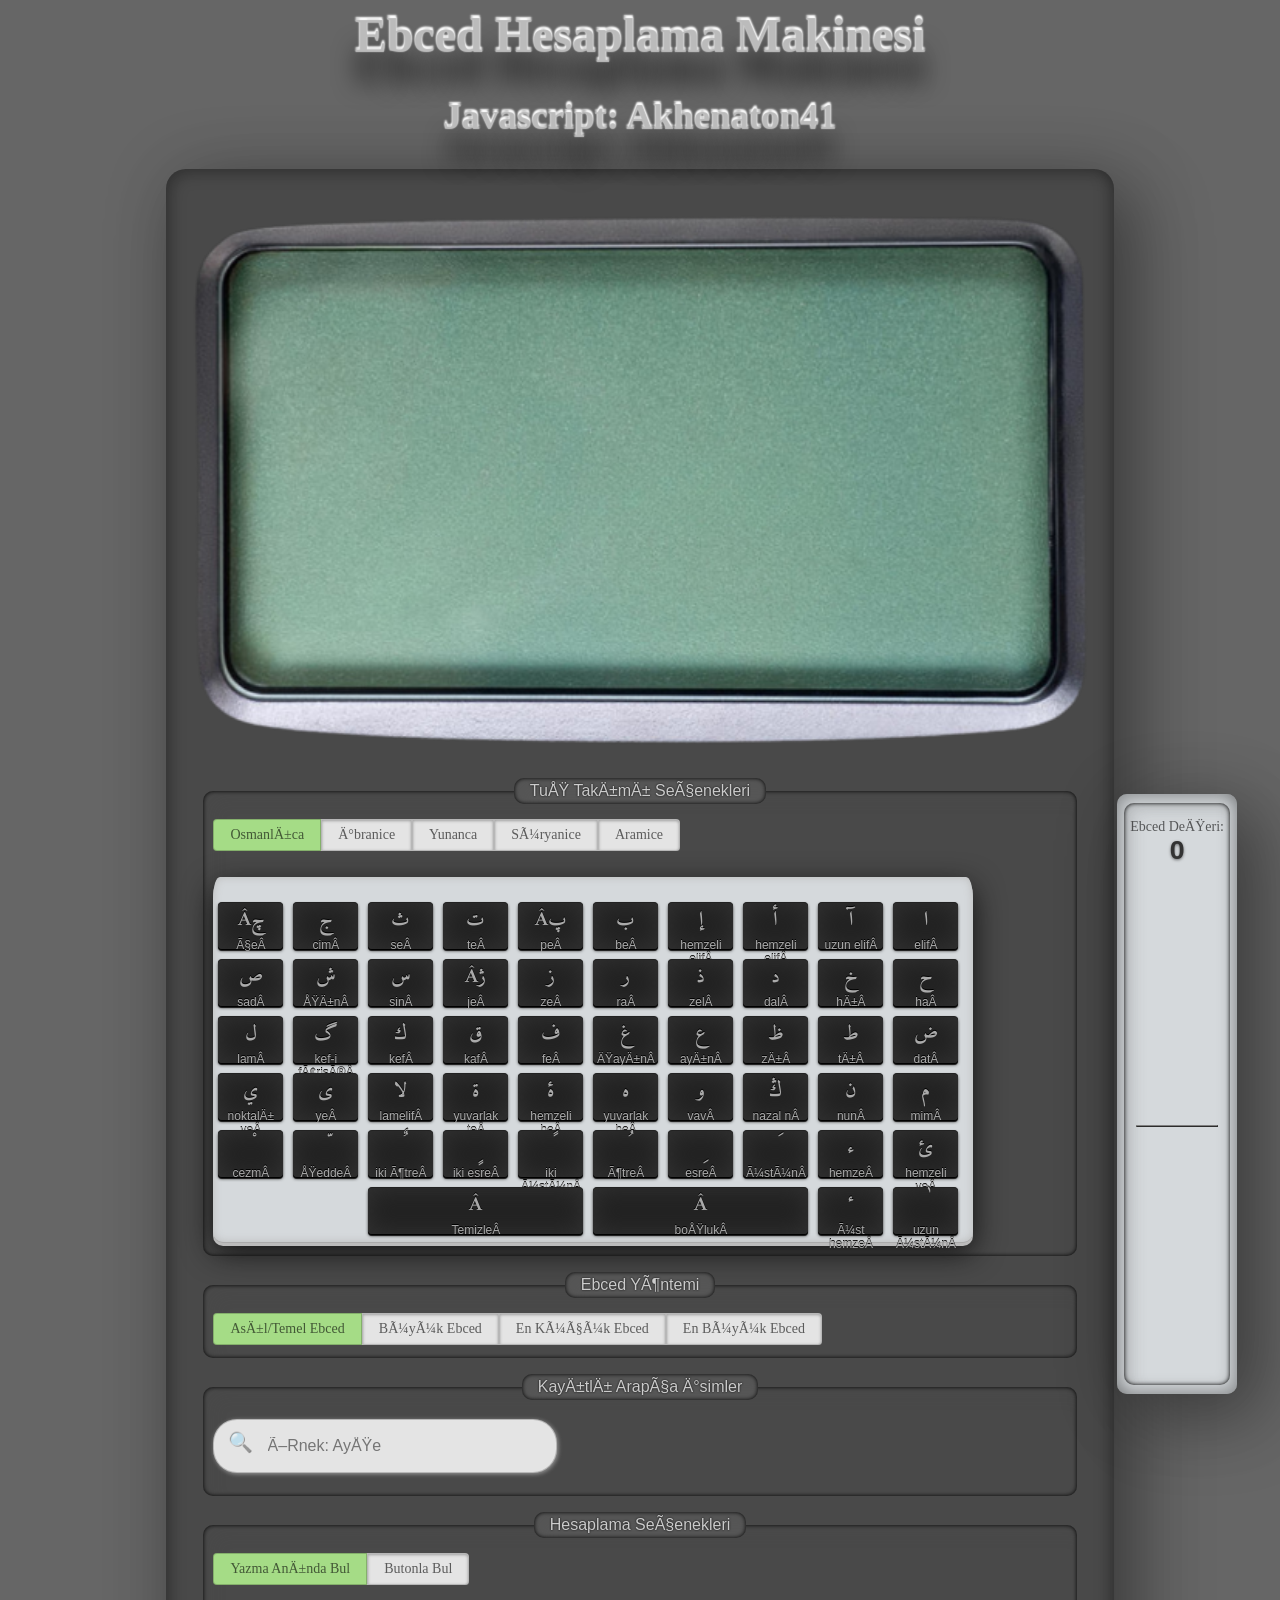
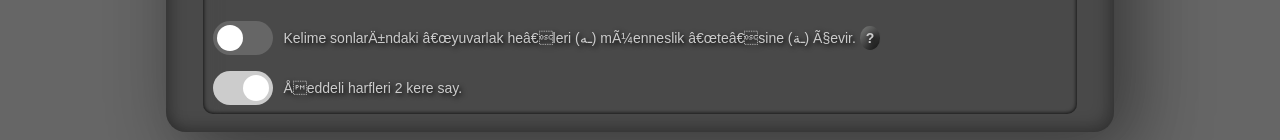
<file: index.htm>
<html><head>
<meta http-equiv="Content-Type" content="text/html; charset=windows-1254">
<title>Ebced Hesaplama Makinesi</title>
<link href="https://fonts.googleapis.com/css2?family=Amiri&Frank+Ruhl+Libre&family=Noto+Serif+Display&display=swap" rel="stylesheet">

<link rel="shortcut icon" href="images/calculator.png">
<link rel="stylesheet" href="css/ebced.css">

<script src="https://ajax.googleapis.com/ajax/libs/jquery/3.7.1/jquery.min.js"></script>

<script type="text/javascript" src="javascript/panel.js"></script>
<script type="text/javascript" src="javascript/isimler.js"></script>
<script type="text/javascript" src="javascript/ebced.js"></script>
<style>

b[data-tooltip]{
	color:#ccc;
	position: relative;
	text-decoration: none; 
	border-radius: 50%;
	padding:4px 6px;
	
background: #7d7e7d;
background: -moz-linear-gradient(-45deg, #7d7e7d 0%, #0e0e0e 100%);
background: -webkit-linear-gradient(-45deg, #7d7e7d 0%,#0e0e0e 100%);
background: linear-gradient(135deg, #7d7e7d 0%,#0e0e0e 100%);
filter: progid:DXImageTransform.Microsoft.gradient( startColorstr='#7d7e7d', endColorstr='#0e0e0e',GradientType=1 );	
	}
	
b[data-tooltip]:hover:after {
		overflow-y: auto;
		
		font-family: sans-serif;
		font-size: 14px;
		line-height:18px;
		text-shadow:none;
		
		color: #000;
        background: #f6f6f6;
        
        width: 200px;
        min-height: 160px;
        
        border-radius: 5px;
        bottom: 26px;
        padding: 15px;
        content: attr(data-tooltip);
        left: 20%;
        
        position: absolute;
        z-index: 98;
        
        	display: flex;
	align-items: center;
	justify-content: center;
        
		box-shadow: 0 30px 90px -20px rgba(0,0,0,0.3);        
		
		opacity:1.0;
		}



</style>


</head>

<body><center>

<h1 align="center">Ebced Hesaplama Makinesi</h1>
<h2>Javascript: Akhenaton41</h2>

	

<div id="calculator">

	<div id="Ekran">
		<img src="images/lcd.png" width="100%">
		<textarea name="screen" id="screen" autofocus></textarea>
		
		<fieldset>
			<legend>Tuş Takımı Seçenekleri</legend>
			
<div class="switch-field">
    <input type="radio" id="radio-one" name="switch-one" value="0" checked onclick="klavyeSec(this)">
    <label for="radio-one">Osmanlıca</label>
    
    <input type="radio" id="radio-two" name="switch-one" value="1" onclick="klavyeSec(this)">
    <label for="radio-two">İbranice</label>
    
    <input type="radio" id="radio-three" name="switch-one" value="2" onclick="klavyeSec(this)">
    <label for="radio-three">Yunanca</label>     
    
    <input type="radio" id="radio-four" name="switch-one" value="3" onclick="klavyeSec(this)">
    <label for="radio-four">Süryanice</label>

    <input type="radio" id="radio-five" name="switch-one" value="4" onclick="klavyeSec(this)">
    <label for="radio-five">Aramice</label>
</div>
			
			<div id="keyboard">
			</div>
			
			<div id="hesaplaButonu"><a  href="javascript:ebcedGetir()"><span></span><span></span><span></span><span></span>HESAPLA</a></div>
			
			<div id="aciklamaPaneli">
				<div class="aciklama-ic">
					<div><br>Ebced Değeri:<br><b id="ebcedAlani">-</b></div>
					
					<div id="aciklama-tablo"></div>
				</div>
			</div>
			
		</fieldset><br><br>
		
		<fieldset>
			<legend>Ebced Yöntemi</legend>
<div class="switch-field" style='margin-bottom:5px'>
    <input type="radio" id="R3" name="switch-3" value="0" checked="">
    <label for="R3">Asıl/Temel Ebced</label>
    
    <input type="radio" id="R4" name="switch-3" value="1">
    <label for="R4">Büyük Ebced</label>    
    
    <input type="radio" id="R5" name="switch-3" value="2">
    <label for="R5">En Küçük Ebced</label>    
    
    <input type="radio" id="R6" name="switch-3" value="3">
    <label for="R6">En Büyük Ebced</label>            
</div>			
		</fieldset><br><br>


		<fieldset>
			<legend>Kayıtlı Arapça İsimler</legend>
				
			<p>
				<div id="aramaKutusuAlani"><span>&#128269;</span> <input id="myInput" placeholder="Örnek: Ayşe" value="" onfocus=""></div>
				
				<div id="autocomplete"><div class="autocomplete"></div></div>
				</p>	
						
		</fieldset><br><br>

		
		<fieldset>
			<legend>Hesaplama Seçenekleri</legend>
				<div class="switch-field">
				<input type="radio" id="R1" name="switch-2" value="yes" onclick="butonDurumuDegistir()">
				<label for="R1">Yazma Anında Bul</label>
				<input type="radio" id="R2" name="switch-2" value="no" onclick="butonDurumuDegistir()">
				<label for="R2">Butonla Bul</label>			
				</div>
				
				<!-- Rounded switch -->
				<label class="switch"><input type="checkbox" id="C2"><span class="slider round"> </span></label><span class="switch-text">Kelime sonlarındaki “yuvarlak he”leri (&#1600;&#1607;) müenneslik “te”sine (&#1600;&#1577;) çevir. <b data-tooltip="Yuvarlak veya kapalı te olarak ya da tau marbuta olarak isimlendirilir. İsmin asıl harflerinden sonra kapalı te harfi ( &#1577; ) olarak isme eklenir, eklendiği ismin dişi, müennes olduğuna işaret eder.">?</b></span><br>
				
				<label class="switch"><input type="checkbox" id="C1"><span class="slider round"> </span></label><span class="switch-text">Şeddeli harfleri 2 kere say.</span>
		</fieldset>
	
	</div><br>

</div>

<div id="gizliDiv"></div>

<script type="text/javascript">var eskiKlavye="",counter=0,ayrac

var Osmanlica=["elif·&#1575;","uzun elif·&#1570;","hemzeli elif·&#1571;","hemzeli elif·&#1573;","be·&#1576;","pe·&#1662;·1","te·&#1578;","se·&#1579;","cim·&#1580;","çe·&#1670;·1","ha·&#1581;","hı·&#1582;","dal·&#1583;","zel·&#1584;","ra·&#1585;","ze·&#1586;","je·&#1688;·1","sin·&#1587;","şın·&#1588;","sad·&#1589;","dat·&#1590;","tı·&#1591;","zı·&#1592;","ayın·&#1593;","ğayın·&#1594;","fe·&#1601;","kaf·&#1602;","kef·&#1603;","kef-i fârisî·&#1711;","lam·&#1604;","mim·&#1605;","nun·&#1606;","nazal n·&#1709;","vav·&#1608;","yuvarlak he·&#1607;","hemzeli he·&#1728;","yuvarlak te·&#1577;","lamelif·&#65275;","ye·&#1609;","noktalı ye·&#1610;","hemzeli ye·&#1574;","hemze·&#1569;","üstün·&#1614;","esre·&#1616;","ötre·&#1615;","iki üstün·&#1611;","iki esre·&#1613;","iki ötre·&#1612;","şedde·&#1617;","cezm·&#1618;","uzun üstün·&#1648;","üst hemze·&#1620;","boşluk· ·2","Temizle··3"]

var Ibranice=["alef·&#1488;","bet·&#1489;","tav·&#1514;","gimel·&#1490;","het·&#1495;","dalet·&#1491;","reş·&#1512;","zayin·&#1494;","sameh·&#1505;","sin·&#1513;","tsad #1·&#1509;","tsad #2·&#1510;","tet·&#1496;","ayın·&#1506;","fe / pe·&#1508;","son fe / pe·&#1507;","kof·&#1511;","kâf·&#1498;","lamed·&#1500;","mem·&#1502;","son mem·&#1501;","nun #1·&#1503;","nun #2·&#1504;","ters nun·&#1478;","vav·&#1493;","çift vav·&#1520;","vav-yodh·&#1521;","yodh·&#1497;","çift yodh·&#1522;","he·&#1492;","boşluk· ·2","Temizle··3","maqaf·&#1470;","passuk·&#1472;","sof passuk·&#1475;","grash·&#1523;","grashayim·&#1524;","patach·&#1463;","kamatz·&#1464;","tzere·&#1461;","segol·&#1462;","hl-male·&#64331;","hl-haser·&#1465;","shuruk·&#64309;","kubutz·&#1467;","hirik haser·&#1460;","ht-patach·&#1458;","ht-kamatz·&#1459;","shewa na·&#1456;","dagesh·&#1468;"]

var Yunanca=["ALFA·&#913;","alfa·&#945;","BETA·&#914;","beta·&#946;","GAMMA·&#915;","gamma·&#947;","DELTA·&#916;","delta·&#948;","EPSİLON·&#917;","epsion·&#949;","ZETA·&#918;","zeta·&#950;","ETA·&#919;","eta·&#951;","THETA·&#920;","theta·&#952;","İOTA·&#921;","iota·&#953;","KAPPA·&#922;","kappa·&#954;","KOPPA·&#984;","koppa·&#990;&#884;","LAMBDA·&#923;","lambda·&#955;","MU·&#924;","mu·&#956;","NU·&#925;","nu·&#957;","Xİ·&#926;","xi·&#958;","OMİCRON·&#927;","omicron·&#959;","Pİ·&#928;","pi·&#960;","RHO·&#929;","rho·&#961;","SİGMA #1·&#931;","sigma #1a·&#963;","sigma #1b·&#962;","SİGMA #2·&#1017;","sigma #2·&#1010;","SAMPİ·&#882;","TAU·&#932;","tau·&#964;","UPSİLON·&#933;","upsilon·&#965;","PHİ·&#934;","phi·&#966;","CHİ·&#935;","chi·&#967;","PSİ·&#936;","psi·&#968;","OMEGA·&#937;","omega·&#969;","boşluk· ·2","Temizle··3"]

var Suryanice = ["Olaf·&#1813;", "Beth·&#1815;", "Gomal·&#1817;", "Dalath·&#1819;", "He·&#1821;", "Vav·&#1822;", "Zayn·&#1823;", "Heth·&#1824;", "Teth·&#1825;", "Yodh·&#1826;", "Kaph·&#1828;", "Lamadh·&#1832;", "Mim·&#1833;", "Nun·&#1835;", "Semkath·&#1836;", "E·&#1838;", "Pe·&#1839;", "Tsadhe·&#1841;", "Qoph·&#1842;", "Rish·&#1843;", "Shin·&#1845;", "Tau·&#1846;", "boşluk· ·2", "Temizle··3"];

var Aramice = ["Alef·&#1488;", "Beth·&#1489;", "Gamel·&#1490;", "Daleth·&#1491;", "He·&#1492;", "Vav·&#1493;", "Zayin·&#1494;", "Heth·&#1495;", "Teth·&#1496;", "Yud·&#1497;", "Kaph·&#1498;", "Lamadh·&#1500;", "Mim·&#1502;", "Nun·&#1504;", "Samkath·&#1505;", "Ayin·&#1506;", "Pe·&#1508;", "Tsade·&#1510;", "Qop·&#1511;", "Resh·&#1512;", "Shin·&#1513;", "Tav·&#1514;", "boşluk· ·2", "Temizle··3"];

function id(e){return document.getElementById(e)}

function baslangic(){
    // --- LOCALSTORAGE AYAR OKUMA ---
    var hafizadakiYontem = localStorage.getItem("secilenYontem"); // R3, R4, R5, R6
    var hafizadakiKlavye = localStorage.getItem("seciliKlavye");  // radio-one, radio-two, vb.
    // -------------------------------

    // --- SEÇİLİ KLAVYEYİ HAFIZADAN YÜKLE (GÜVENLİ KONTROL) ---
    // Eğer hafıza doluysa VE o ID'ye sahip element DOM'da gerçekten varsa onu seç
    if (hafizadakiKlavye && id(hafizadakiKlavye)) {
        id(hafizadakiKlavye).checked = true;
        id(hafizadakiKlavye).click();
    } else {
        // Hafıza boşsa veya element bulunamadıysa İLK ELEMENTİ (Osmanlıca) güvenle seçiyoruz
        if (id("radio-one")) {
            id("radio-one").checked = true;
            id("radio-one").click();
        }
    }
    // ---------------------------------------
    
    if(id("R1")){ id("R1").checked = true; }
    
    // --- GÜNCELLEME: Hafıza kontrolüne göre varsayılan ebced yöntemini seç ---
    if (hafizadakiYontem && id(hafizadakiYontem)) {
        id(hafizadakiYontem).checked = true;
    } else {
        if (id("R3")) { id("R3").checked = true; } // Hiç kayıt yoksa Asıl Temel Ebced
    }
    // ---------------------------------------
    
    if(id("C1")){ id("C1").checked = true; }
    if(id("C2")){ id("C2").checked = false; }
    
    butonDurumuDegistir()
    
    if(id("myInput")){ id("myInput").value = ""; }
    
    orj=[]
    
    for(i=0; i<=isimler.length-1;i++){
        if(isimler[i].indexOf(" ")==-1){
            id("gizliDiv").innerText=isimler[i]
            orj.push(id("gizliDiv").innerText)
            }
        }
        
    if(orj.length > 0) {
        if(orj[0].indexOf("Â·")>-1){
            ayrac="Â·"
        }else if(orj[0].indexOf(String.fromCharCode(183))>-1){
            ayrac=String.fromCharCode(183)
        }else{
            ayrac="·"
        }
    }
    
    orj.sort()
    orj.sort(TurkceSiralama)
    
    if(id("myInput")){ autocomplete(document.getElementById("myInput"), orj); }
    
    if(id("screen")){ id("screen").value = ""; }
    
    if(id("myInput")){
        id("myInput").onchange=function(){
            if( (this.value).length==0){
                if(document.getElementsByClassName("aciklama")[0]){document.getElementsByClassName("aciklama")[0].remove()}
            }
        }
    }
    
    if(id("R1")){ id("R1").onchange=function(){butonDurumuDegistir();ebcedGetir()} }
    if(id("R2")){ id("R2").onchange=function(){butonDurumuDegistir()} }
    
    // Yöntem onchange tetikleyicileri (Element kontrolü eklenerek güvenli hale getirildi)
    if(id("R3")){ id("R3").onchange=function(){ localStorage.setItem("secilenYontem", "R3"); if(id("R1") && id("R1").checked){ebcedGetir()} } }
    if(id("R4")){ id("R4").onchange=function(){ localStorage.setItem("secilenYontem", "R4"); if(id("R1") && id("R1").checked){ebcedGetir()} } }
    if(id("R5")){ id("R5").onchange=function(){ localStorage.setItem("secilenYontem", "R5"); if(id("R1") && id("R1").checked){ebcedGetir()} } }
    if(id("R6")){ id("R6").onchange=function(){ localStorage.setItem("secilenYontem", "R6"); if(id("R1") && id("R1").checked){ebcedGetir()} } }



    var area = id("screen");
    if (area) {
        if (area.addEventListener) {
                area.addEventListener('input', function() {
                if(id("R1") && id("R1").checked==true){ebcedGetir()}
                }, false);
            } else if (area.attachEvent) {
                area.attachEvent('onpropertychange', function() {
                if(id("R1") && id("R1").checked==true){ebcedGetir()}
                });
            }
    }
}

function Bul(){
	isim1=((id("myInput").value).trim()).toLocaleLowerCase('tr-TR')
	isim1=isim1.split(" ")
	
	for (jj = 0; jj < isim1.length; jj++) {
		
		for (kk = 0; kk < isimler.length; kk++) {
			isim2=isimler[kk].split(ayrac)
			isim2[0]=(isim2[0].trim()).toLocaleLowerCase('tr-TR')
			
			if(isim1[jj]==isim2[0]){
				isim1[jj]=isim2[2]
				break
				}
			
			}
		
		
		}
	
	
	//
	bulunamadi=false
	arabic = /[\u0600-\u06FF]/;
	
	for (jj = 0; jj < isim1.length; jj++) {
		
		if(!arabic.test(isim1[jj])){
			alert(isim1[jj]+" ismi veritabanında kayıtlı değil!")
			bulunamadi=true
			break;
			}
		}
	
	if(!bulunamadi){
		isim1=isim1.join(" ")
		isimEkle(isim1,true)
		}
	}

function isimEkle(e,Default){
	if(document.getElementsByClassName("aciklama")[0]){document.getElementsByClassName("aciklama")[0].remove()}
	
	div = document.createElement("DIV")
	div.className="aciklama belirme"
	
	if(Default){
		e1=id("myInput").value.trim()
		e2=e.trim()
	}else{
		e1=e[0].value.trim()
		e2=e[1].value.trim()
		}
	
	a$="İsim: <span id='isimAlani'>"+e1+"</span> (Arapça: <span style=\"font-family:'Amiri', serif; font-size:20px !important;\">"+e2+"</span>)<br>"
	a$+="<button id='Kopyala'>Ekrana Kopyala</button> "
	//a$+="<button onclick=''>Ayrıntılı Hesapla</button> "
	a$+="<button onclick='Temizle()'>Temizle</button>"
	
	div.innerHTML=a$
	id("aramaKutusuAlani").appendChild(div)
	
	eval("id('Kopyala').onclick=function(){ekranaKopyala('"+e2+"')}")
	
	
	
	//window.location="#screen"
	}





baslangic()</script></center></body></html>
</file>
<file: css/ebced.css>
*{scroll-behavior: smooth;}

body{background-color: #666;}

h1,h2{color:#fff;color:hsla(0,0%,0%,0);text-shadow:#bbb 0 0 1px,#fff 0 -1px 2px,#fff 0 -3px 2px,rgba(0,0,0,0.8) 0 30px 25px;transition:margin-left .3s cubic-bezier(0,1,0,1);text-align:center;font-weight:700}

h1{font-size: 3em;}
h2{font-size: 2.3em;}

#calculator{
	border:0px solid #000;
	width:75%;
	min-height:1000px;
	padding:0px; 10px;
	border-radius: 20px;
	box-shadow: 25px 25px 75px rgba(0, 0, 0, 0.25), 10px 10px 70px rgba(0, 0, 0, 0.25), inset -5px -5px 15px rgba(0, 0, 0, 0.25), inset 5px 5px 15px rgba(0, 0, 0, 0.25);
	background:#494949;
	}

#Ekran{position:relative;}
#Ekran textarea{position:absolute;left:9%;top:16%;font-size: 32px;}

#screen{
	position:absolute;
	top:8% !important;
	width:82%;
	height:310px;
	background: transparent;
	border: none;
	outline: none;
	resize: none;
	text-shadow:1px 1px 1px #666;
	}

fieldset{
	position:relative;
	
	border: 0px solid #03e9f4;

	box-shadow: inset 0px 0px 4px #000, inset 10px 10px 15px rgba(70, 70, 70, 0.12);
	
	color: rgba(0,0,0,0.6);
	font-size: 14px;
	
	
	width:90%;
	max-width:90%;
		
	position:relative;
	margin-top:-20px;
	text-align:left;
    -webkit-border-radius: 10px 10px 10px 10px;
    -moz-border-radius: 10px 10px 10px 10px;
    border-radius: 10px 10px 10px 10px;
	}

legend{
	padding:4px 1em;
    
    font-family:arial;
    font-size:16px;
    
    color: rgba(0,0,0,0.6);
    color: #ccc;
   
	background:#575757;
	
	box-shadow: inset 0px 0px 4px #000, inset 10px 10px 15px rgba(70, 70, 70, 0.12);
	text-shadow: 0px 0px 2px #000;
	
	border:0px solid #000;
    border-radius: 10px 10px 10px 10px;
	text-align: center;     
    
    

	}

.switch-field{display:flex;margin-bottom:36px;margin-top:10px;overflow:hidden}

.switch-field input{position:absolute!important;clip:rect(0,0,0,0);height:1px;width:1px;border:0;overflow:hidden}

.switch-field label{background-color:#e4e4e4;color:rgba(0,0,0,0.6);font-size:14px;line-height:1;text-align:center;padding:8px 16px;margin-right:0px;border:1px solid rgba(0,0,0,0.2);box-shadow:inset 0 1px 3px rgba(0,0,0,0.3),0 1px rgba(255,255,255,0.1);transition:all .1s ease-in-out}

.switch-field label:hover {cursor: pointer;}

.switch-field input:checked + label {
	background:linear-gradient(to right, #029299,#03e9f4,#029299);
	
	background:#a5dc86;
	
	box-shadow: none;}

.switch-field label:first-of-type {border-radius: 4px 0 0 4px;}

.switch-field label:last-of-type {border-radius: 0 4px 4px 0;}


 /* The switch - the box around the slider */
.switch{position:relative;display:inline-block;width:60px;height:34px;float:left;margin-right:10px}

/* Hide default HTML checkbox */
.switch input{opacity:0;width:0;height:0}

/* The slider */
.slider{background-color:#666;position:absolute;cursor:pointer;top:0;left:0;right:0;bottom:0;-webkit-transition:.4s;transition:.4s}

.slider:before{position:absolute;content:"";height:26px;width:26px;left:4px;bottom:4px;background-color:#fff;-webkit-transition:.4s;transition:.4s}


input:checked + .slider{background-color: #ccc; }


input:focus + .slider {box-shadow: 0 0 1px #2196F3;}

input:checked + .slider:before{-webkit-transform: translateX(26px);-ms-transform: translateX(26px);transform: translateX(26px);}

/* Rounded sliders */
.slider.round{border-radius: 34px;}

.slider.round:before{border-radius: 50%;} 




.switch-text{color:#ccc;text-shadow:2px 2px 5px #000;line-height:34px;display:table-cell;vertical-align:bottom;font-family:arial}



#keyboard{direction:rtl;margin:-10px 0 5px;max-width:740px;width:740px;height:345px;background:#d5d9dc url() repeat-x;-moz-border-radius-topleft:7px 21px;-moz-border-radius-topright:7px 21px;-moz-border-radius-bottomright:10px;-moz-border-radius-bottomleft:10px;border-top-left-radius:7px 21px;border-top-right-radius:7px 21px;border-bottom-right-radius:10px;border-bottom-left-radius:10px;padding:20px 10px 0;-webkit-box-shadow:inset 0 0 8px #bbb,0 1px 0 #aaa,0 4px 0 #bbb,0 10px 30px #111;-moz-box-shadow:inset 0 0 8px #bbb,0 1px 0 #aaa,0 4px 0 #bbb,0 10px 30px #111;box-shadow:inset 0 0 8px #bbb,0 1px 0 #aaa,0 4px 0 #bbb,0 10px 30px #111}




.key{position:relative;animation-name:Belirme;animation-duration:1s;padding:0;display:block;color:#aaa;font-family:arial;text-decoration:none;text-align:center;width:65px;height:46px;margin:5px;background:#222;-moz-border-radius:4px;border-radius:4px;border-top:1px solid #222;-webkit-box-shadow:inset 0 0 25px #333,0 1px 0 #000,0 2px 0 #222,0 2px 3px #333;-moz-box-shadow:inset 0 0 25px #333,0 1px 0 #000,0 2px 0 #222,0 2px 3px #333;box-shadow:inset 0 0 25px #333,0 1px 0 #000,0 2px 0 #222,0 2px 3px #333;text-shadow:0 -1px 0 #000}

.key:active,.keydown{color:#888;background:#222;margin:7px 5px 3px;-webkit-box-shadow:inset 0 0 25px #333,0 0 3px #333;-moz-box-shadow:inset 0 0 25px #333,0 0 3px #333;box-shadow:inset 0 0 25px #333,0 0 3px #333;border-top:1px solid #000}

#numbers li a b{font-size: 15pt;margin:0px;padding:0px;}
#numbers li a span {display: block; font-size: 9pt;}
ul, ol {padding: 0px; margin: 0;}

.uzun a{width:215px !important}
.uzun-mavi a{width:215px !important; }

ul {list-style-type: none; width: 784px; margin: 0 auto;}
li {float: right; }


#hesaplaButonu {
    position: absolute;
    top: 0px;
    right: 12px;
    display: none;
}

#hesaplaButonu a {
    position: relative;
    display: inline-block;
    padding: 10px 20px;
    color: #a5dc86; /* Yaz� rengi radyo ye�ili yap�ld� */
    font-size: 16px;
    text-decoration: none;
    text-transform: uppercase;
    overflow: hidden;
    transition: .5s;
    margin-top: 20px;
    letter-spacing: 4px;
}

/* �zerine gelince (Hover) ye�il neon patlamas� */
#hesaplaButonu a:hover {
    background: #a5dc86;
    color: #fff;
    border-radius: 5px;
    box-shadow: 0 0 5px #a5dc86, 
                0 0 25px #a5dc86, 
                0 0 50px #a5dc86, 
                0 0 100px #a5dc86;
}

#hesaplaButonu a span {
    position: absolute;
    display: block;
}

/* 1. �izgi: Soldan sa�a akan �st �erit */
#hesaplaButonu a span:nth-child(1) {
    top: 0;
    left: -100%;
    width: 100%;
    height: 2px;
    background: linear-gradient(90deg, transparent, #a5dc86);
    animation: btn-anim1 1s linear infinite;
}
@keyframes btn-anim1 {
    0% { left: -100%; }
    50%, 100% { left: 100%; }
}

/* 2. �izgi: Yukar�dan a�a�� akan sa� �erit */
#hesaplaButonu a span:nth-child(2) {
    top: -100%;
    right: 0;
    width: 2px;
    height: 100%;
    background: linear-gradient(180deg, transparent, #a5dc86);
    animation: btn-anim2 1s linear infinite;
    animation-delay: .25s;
}
@keyframes btn-anim2 {
    0% { top: -100%; }
    50%, 100% { top: 100%; }
}

/* 3. �izgi: Sa�dan sola akan alt �erit */
#hesaplaButonu a span:nth-child(3) {
    bottom: 0;
    right: -100%;
    width: 100%;
    height: 2px;
    background: linear-gradient(270deg, transparent, #a5dc86);
    animation: btn-anim3 1s linear infinite;
    animation-delay: .5s;
}
@keyframes btn-anim3 {
    0% { right: -100%; }
    50%, 100% { right: 100%; }
}

/* 4. �izgi: A�a��dan yukar� akan sol �erit */
#hesaplaButonu a span:nth-child(4) {
    bottom: -100%;
    left: 0;
    width: 2px;
    height: 100%;
    background: linear-gradient(360deg, transparent, #a5dc86);
    animation: btn-anim4 1s linear infinite;
    animation-delay: .75s;
}
@keyframes btn-anim4 {
    0% { bottom: -100%; }
    50%, 100% { bottom: 100%; }
}


.belirme{
	animation-name: Belirme;
	animation-duration: 1s;	
	}

@keyframes Belirme {
	from {opacity: 0.0;}
	to {opacity: 1.0;}
	}

.yokolma{
	animation-name: Yokolma;
	animation-duration: 1s;	
	}

@keyframes Yokolma {
	from {opacity: 1.0;}
	to {opacity: 0.0;}
	}
	
.Sayi{color:red;border:0px solid #fff;position:absolute;left:0;top:-20px;width:65px;height:25px;
	z-index:999;
	display: table-cell;
	vertical-align: bottom;
	font-size:20px;
	text-shadow: 0 0 3px #000, 0 0 5px #000;
	
	animation-name: Dagilma;
	animation-duration: 3s;
	}
	
@keyframes Dagilma {
	from {opacity: 1.0;font-size:20px;top:-20px;}
	to {opacity: 0.0;font-size:40px;top:-60px;}
	}
	
#aramaKutusuAlani {
  border: 1px solid rgba(0,0,0,0.2);
  box-shadow: inset 0 1px 3px rgba(0,0,0,0.3),0 1px rgba(255,255,255,0.1);
  
  right: 15px;
  top: 55px;
  background-color: #e4e4e4;
  width: 280px;
  width:40%;
  display: flex;
  border-radius: 24px;
  box-shadow: 1px 1px 4px 0 #999;
}

.aciklama{
	position:absolute;right:10px;top:3px;
	border:0px solid red;
	padding:5px 10px;
	font-family:arial;
	width:50%;
	height:70px;
	color:#ccc;
	
	box-shadow: inset 0px 0px 4px #000, inset 10px 10px 15px rgba(70, 70, 70, 0.12);
	-webkit-border-radius: 10px 10px 10px 10px;
    -moz-border-radius: 10px 10px 10px 10px;
    border-radius: 10px 10px 10px 10px;
	}

.aciklama span{
	color:yellow;
	}

.aciklama button{
	margin-top:5px;
	
	}

.aciklama,.aciklama span{font-size: 14px !important;text-shadow: 2px 2px 5px #000;}

#aramaKutusuAlani input {
  background:transparent;
  
  border: 1px hidden #ccc;
  
  
  
  width: 80%;
  border-radius: 4px;
  line-height: 50px;
  word-wrap: break-word;
  color: rgba(0,0,0,.87);
  font-family: arial,sans-serif;
  font-size: 16px;
  text-transform: capitalize;
  
  outline: none;
}

#aramaKutusuAlani span {
  width: 15%;
  text-align: center;
  margin-top: 10px;
  font-size: 20px;
}

#autocomplete{position:absolute; left:15px;top:86px; width:280px;
	
	z-index:999999;
	}
.autocomplete {position: relative !important; display: inline-block;

	
	}

.autocomplete-items{max-height:230px !important; overflow-y:auto; overflow-x:hidden;opacity:1.0}	

.autocomplete-items div {font-family:arial;font-size:16px; position: relative !important; padding: 10px;cursor: pointer;background-color: #fff; border-bottom: 1px solid #d4d4d4; width:262px}
.autocomplete-items div strong{color:#000}
.autocomplete-items div:hover {background-color: #e9e9e9; }
.autocomplete-active {background-color: DodgerBlue !important; color: #ffffff; width:262px}

#myInputautocomplete-list > div > span{width:15px;display:inline-block;padding:0px;margin-right:0px;}

#gizliDiv{display:none}

.noselect,label,.key,legend,#aramaKutusuAlani span{-webkit-touch-callout:none;-webkit-user-select:none;-khtml-user-select:none;-moz-user-select:none;-ms-user-select:none;user-select:none}

.Disabled{opacity:.5}

#aciklamaPaneli{
	position:absolute;
	top:-10px;
	right:-160px;
	color:000;
	
	width:120px;
	height:600px;
	
	border:1px solid 000;
	
	border-radius: 10px;
	
	box-shadow: 25px 25px 75px rgba(0, 0, 0, 0.25), 10px 10px 70px rgba(0, 0, 0, 0.25), inset -5px -5px 15px rgba(0, 0, 0, 0.25), inset 5px 5px 15px rgba(0, 0, 0, 0.25);
	
	background: #d5d9dc url() repeat-x;
	
	display: flex;
	align-items: center;
	justify-content: center;
	}

.aciklama-ic{
	position:relative;
	width:88%;
	height:97%;
	border:0px solid #000;
	
	box-shadow: inset 0px 0px 4px #000, inset 10px 10px 15px rgba(70, 70, 70, 0.12);
	border-radius: 10px 10px 10px 10px;
	}

.aciklama-ic div{
	text-align:center;
	color: rgba(0,0,0,0.6);
	}

#aciklama-tablo{
	
	border:0px solid #000;
	width:82%;
	height:85%;
	
	overflow-y:auto;
	overflow-x:hidden;
	
	margin:10px auto;
	padding:3px;
	
	display: flex;
	align-items: center;
	justify-content: center;
	}

#ebcedAlani{
	color: #333;
	
	font-size:20pt;
	
	font-family: "Century Gothic", "Helvetica", sans-serif;
	
	text-shadow: 0px 1px 3px rgba(0,0,0,.5);
	}

.tablo{width:95%;}
.tablo tr td{
	width:45%;
	text-align:center;
	}

.tablo tr td:first-child{
	background:red;
	color:#fff;
	text-shadow: 0 -1px 0 #000;
	
	box-shadow: inset 0 0 25px #333,0 1px 0 #000,0 2px 0 #222,0 2px 3px #333;
	
	border:0px solid #000;
	}

.tablo tr td:nth-child(2){
	background:#fff;
	}

.arabic{
	font-family:'Amiri', serif;
	font-size:20px;
	}

#isimAlani{text-transform: capitalize;}

/* Se�iciyi daha spesifik yap�p �nceli�i garantiye al�yoruz */
.autocomplete-items div span {
    margin-right: 8px !important; /* Bo�lu�u biraz daha belirginle�tirdim */
    display: inline-block !important;
}
</file>
